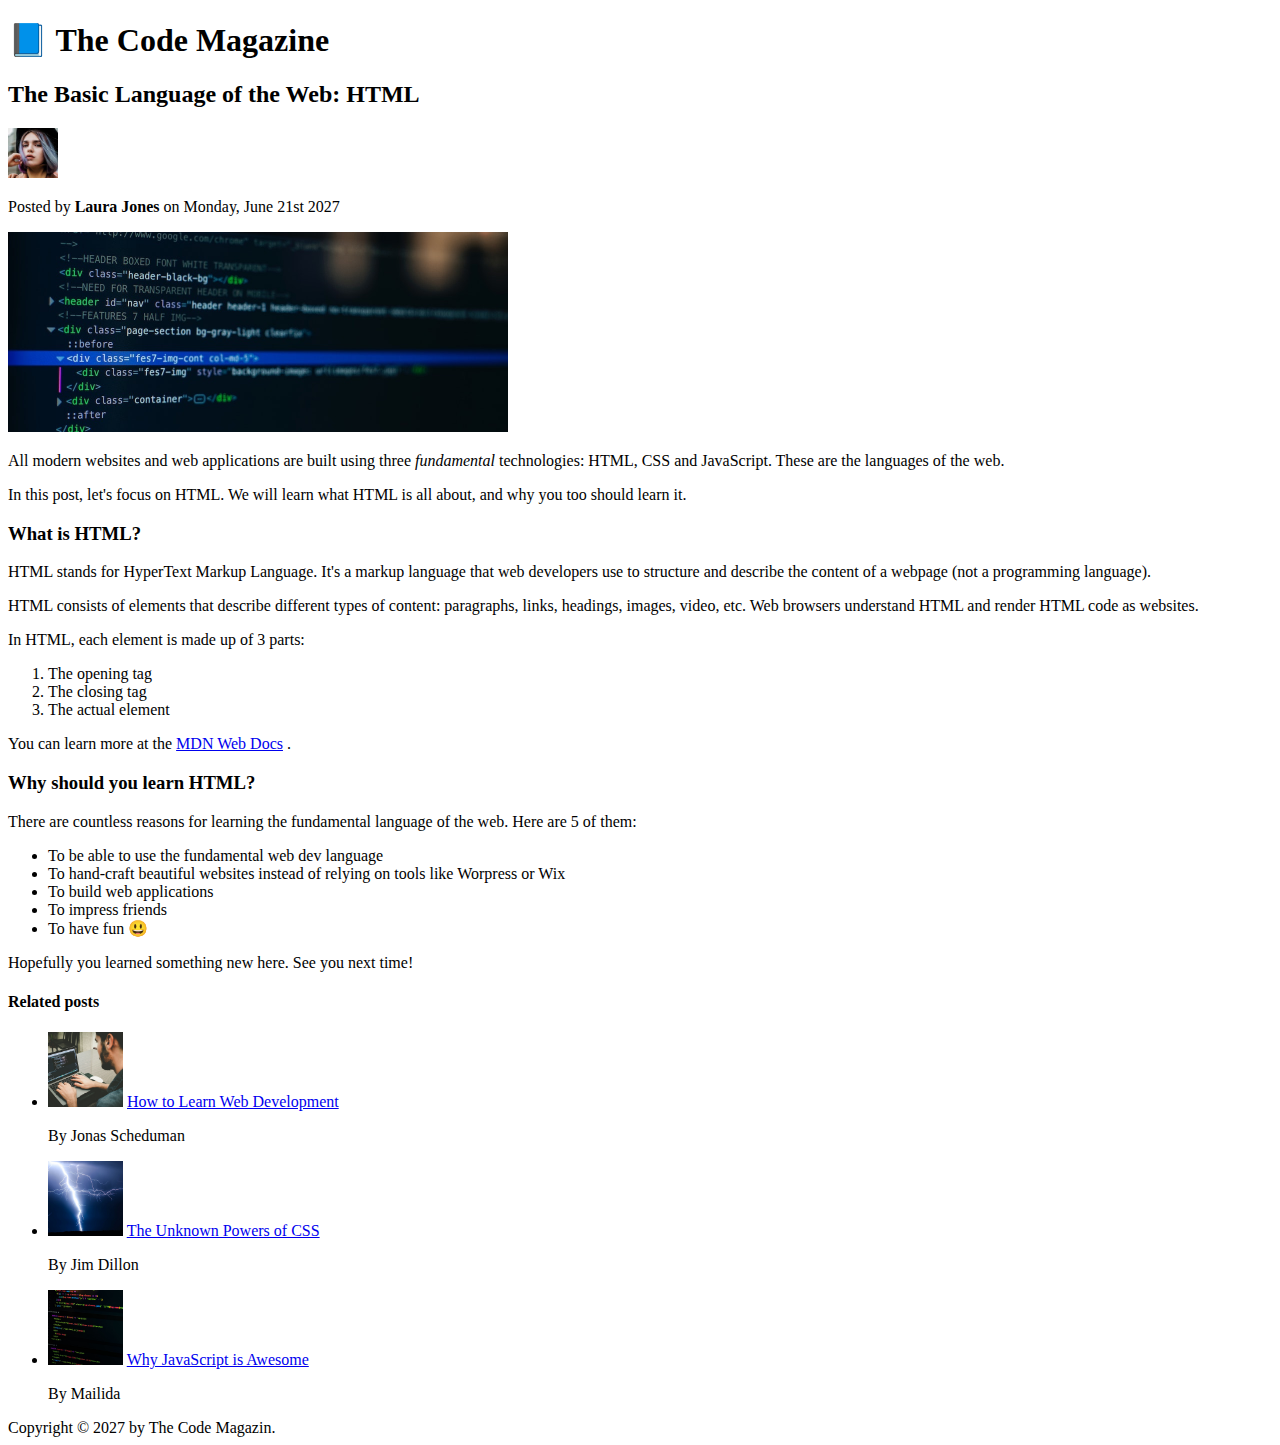
<file: 02-HTML-Fundamentals/index.html>
<!DOCTYPE html>
<html lang="en">
  <head>
    <meta charset="UTF-8" />
    <meta name="viewport" content="width=device-width, initial-scale=1.0" />
    <title>The Basic Language of the Web: HTML</title>
  </head>
  <body>
    <h1>📘 The Code Magazine</h1>
    <article>
      <header>
        <h2>The Basic Language of the Web: HTML</h2>
        <img
          src="img/laura-jones.jpg"
          alt="Avatar of Laura Jones"
          width="50"
          height="50"
        />
        <p>Posted by <strong>Laura Jones</strong> on Monday, June 21st 2027</p>

        <img
          src="img/post-img.jpg"
          alt="HTML code on a screen"
          width="500"
          height="200"
        />
      </header>

      <p>
        All modern websites and web applications are built using three
        <em>fundamental</em>
        technologies: HTML, CSS and JavaScript. These are the languages of the
        web.
      </p>

      <p>
        In this post, let's focus on HTML. We will learn what HTML is all about,
        and why you too should learn it.
      </p>

      <h3>What is HTML?</h3>
      <p>
        HTML stands for HyperText Markup Language. It's a markup language that
        web developers use to structure and describe the content of a webpage
        (not a programming language).
      </p>

      <p>
        HTML consists of elements that describe different types of content:
        paragraphs, links, headings, images, video, etc. Web browsers understand
        HTML and render HTML code as websites.
      </p>

      <p>In HTML, each element is made up of 3 parts:</p>

      <ol>
        <li>The opening tag</li>
        <li>The closing tag</li>
        <li>The actual element</li>
      </ol>

      <p>
        You can learn more at the
        <a href="https://developer.mozilla.org/en-US/">MDN Web Docs</a>
        .
      </p>

      <h3>Why should you learn HTML?</h3>
      <p>
        There are countless reasons for learning the fundamental language of the
        web. Here are 5 of them:
      </p>

      <ul>
        <li>To be able to use the fundamental web dev language</li>
        <li>
          To hand-craft beautiful websites instead of relying on tools like
          Worpress or Wix
        </li>
        <li>To build web applications</li>
        <li>To impress friends</li>
        <li>To have fun 😃</li>
      </ul>

      <p>Hopefully you learned something new here. See you next time!</p>
      <aside>
        <h4>Related posts</h4>
        <ul>
          <li>
            <img
              src="img/related-1.jpg"
              alt="Person programming"
              width="75"
              height="75"
            />
            <a href="#">How to Learn Web Development</a>
            <p>By Jonas Scheduman</p>
          </li>
          <li>
            <img
              src="img/related-2.jpg"
              alt="Linghting"
              width="75"
              height="75"
            />
            <a href="#">The Unknown Powers of CSS</a>
            <p>By Jim Dillon</p>
          </li>
          <li>
            <img
              src="img/related-3.jpg"
              alt="JavaScript code"
              width="75"
              height="75"
            />
            <a href="#">Why JavaScript is Awesome</a>
            <p>By Mailida</p>
          </li>
        </ul>
      </aside>
    </article>
    <footer>Copyright &copy; 2027 by The Code Magazin.</footer>
  </body>
</html>
</file>
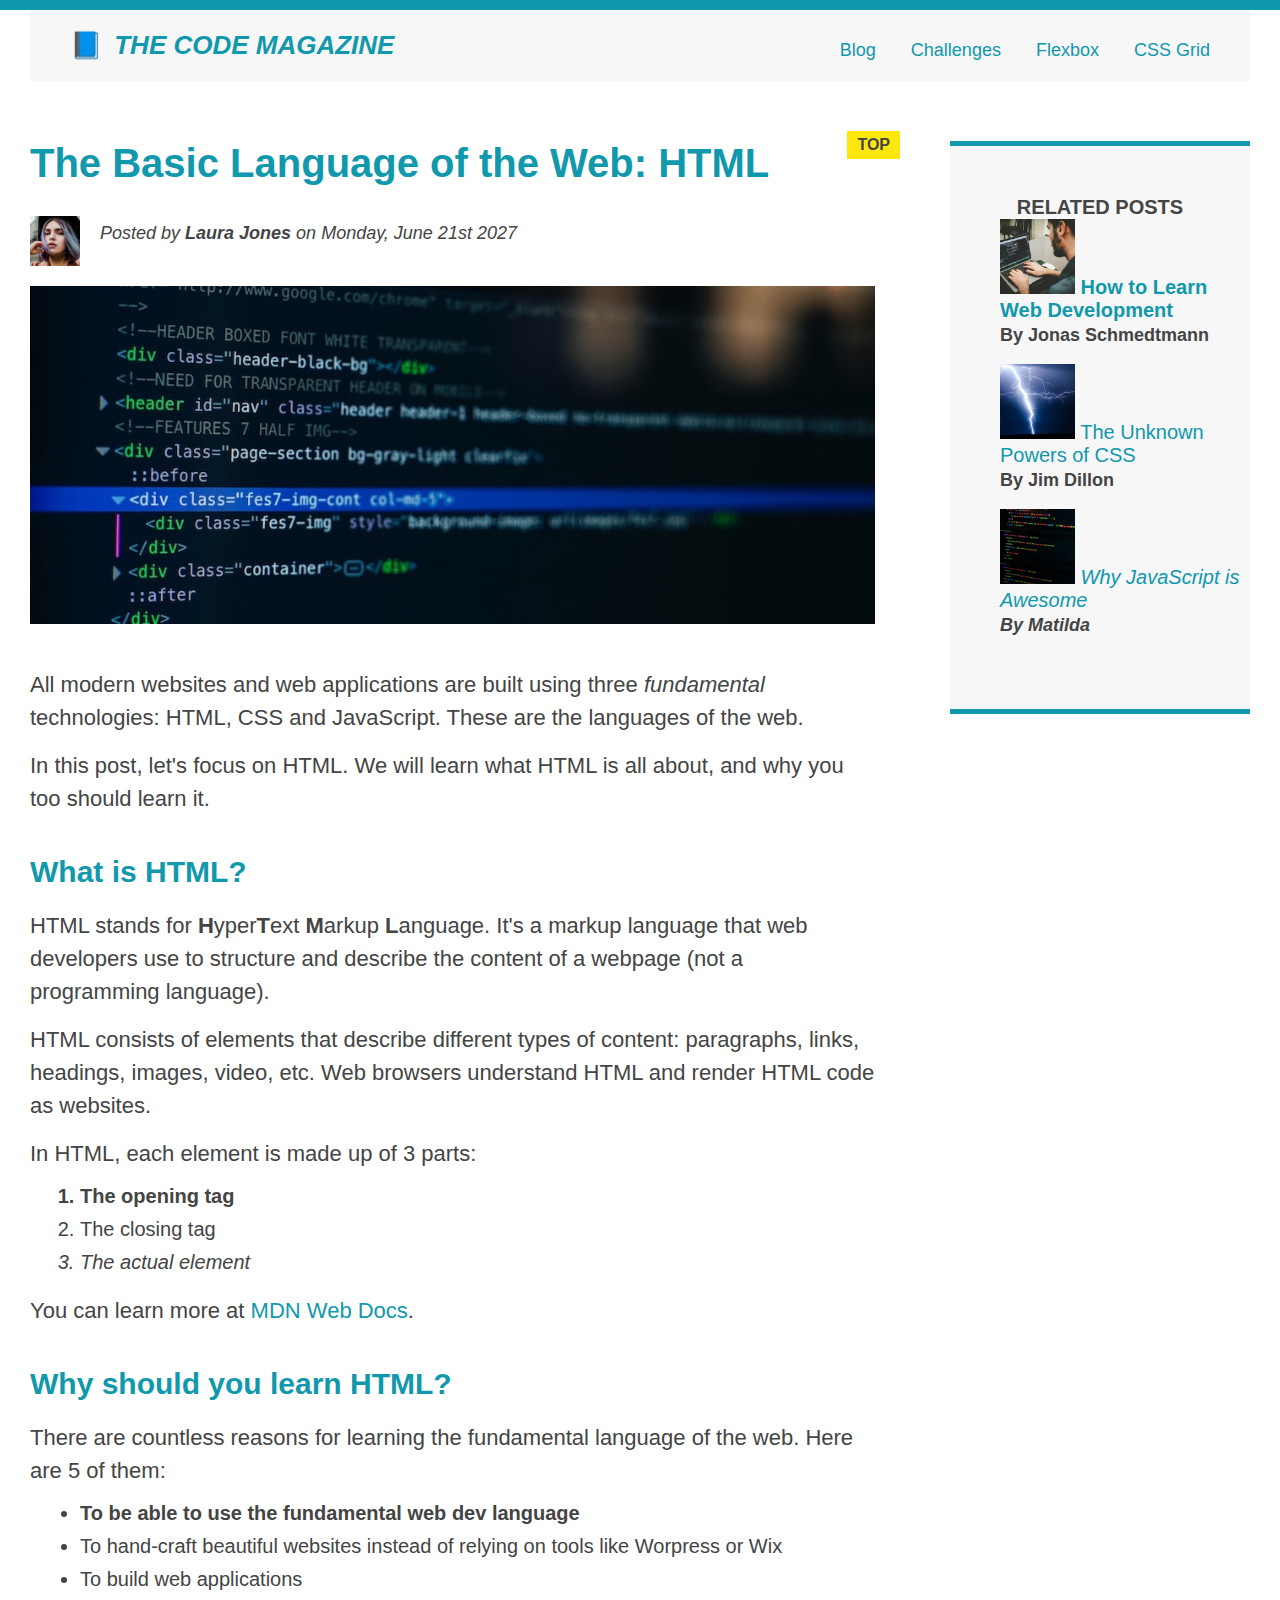
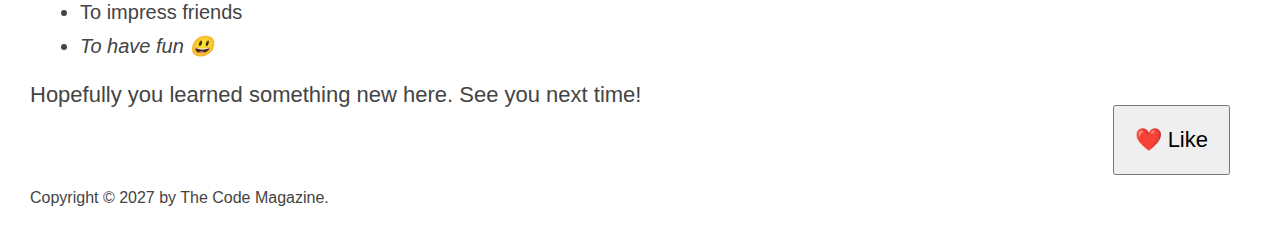
<file: 04-CSS-Layouts/index.html>
<!DOCTYPE html>
<html lang="en">
  <head>
    <meta charset="UTF-8" />
    <link href="style.css" rel="stylesheet" />

    <title>The Basic Language of the Web: HTML</title>
  </head>

  <body>
    <!--
    <h1>The Basic Language of the Web: HTML</h1>
    <h2>The Basic Language of the Web: HTML</h2>
    <h3>The Basic Language of the Web: HTML</h3>
    <h4>The Basic Language of the Web: HTML</h4>
    <h5>The Basic Language of the Web: HTML</h5>
    <h6>The Basic Language of the Web: HTML</h6>
    -->

    <div class="container">
      <header class="main-header">
        <h1>📘 The Code Magazine</h1>

        <nav>
          <!-- <strong>This is the navigation</strong> -->
          <a href="blog.html">Blog</a>
          <a href="#">Challenges</a>
          <a href="#">Flexbox</a>
          <a href="#">CSS Grid</a>
        </nav>
      </header>

      <article>
        <header class="post-header">
          <h2>The Basic Language of the Web: HTML</h2>
          <div class="author-info">
            <img
              src="img/laura-jones.jpg"
              alt="Headshot of Laura Jones"
              height="50"
              width="50"
            />

            <p id="author">
              Posted by <strong>Laura Jones</strong> on Monday, June 21st 2027
            </p>
          </div>

          <img
            src="img/post-img.jpg"
            alt="HTML code on a screen"
            width="500"
            height="200"
            class="post-img"
          />
          <button>❤️ Like</button>
        </header>

        <p>
          All modern websites and web applications are built using three
          <em>fundamental</em>
          technologies: HTML, CSS and JavaScript. These are the languages of the
          web.
        </p>

        <p>
          In this post, let's focus on HTML. We will learn what HTML is all
          about, and why you too should learn it.
        </p>

        <h3>What is HTML?</h3>
        <p>
          HTML stands for <strong>H</strong>yper<strong>T</strong>ext
          <strong>M</strong>arkup <strong>L</strong>anguage. It's a markup
          language that web developers use to structure and describe the content
          of a webpage (not a programming language).
        </p>
        <p>
          HTML consists of elements that describe different types of content:
          paragraphs, links, headings, images, video, etc. Web browsers
          understand HTML and render HTML code as websites.
        </p>
        <p>In HTML, each element is made up of 3 parts:</p>

        <ol>
          <li class="first-li">The opening tag</li>
          <li>The closing tag</li>
          <li>The actual element</li>
        </ol>

        <p>
          You can learn more at
          <a
            href="https://developer.mozilla.org/en-US/docs/Web/HTML"
            target="_blank"
            >MDN Web Docs</a
          >.
        </p>

        <h3>Why should you learn HTML?</h3>

        <p>
          There are countless reasons for learning the fundamental language of
          the web. Here are 5 of them:
        </p>

        <ul>
          <li class="first-li">
            To be able to use the fundamental web dev language
          </li>
          <li>
            To hand-craft beautiful websites instead of relying on tools like
            Worpress or Wix
          </li>
          <li>To build web applications</li>
          <li>To impress friends</li>
          <li>To have fun 😃</li>
        </ul>

        <p>Hopefully you learned something new here. See you next time!</p>
      </article>

      <aside>
        <h4>Related posts</h4>

        <ul class="related">
          <li>
            <img
              src="img/related-1.jpg"
              alt="Person programming"
              width="75"
              height="75"
            />
            <a href="#">How to Learn Web Development</a>
            <p class="related-author">By Jonas Schmedtmann</p>
          </li>
          <li>
            <img
              src="img/related-2.jpg"
              alt="Lightning"
              width="75"
              height="75"
            />
            <a href="#">The Unknown Powers of CSS</a>
            <p class="related-author">By Jim Dillon</p>
          </li>
          <li>
            <img
              src="img/related-3.jpg"
              alt="JavaScript code on a screen"
              width="75"
              height="75"
            />
            <a href="#">Why JavaScript is Awesome</a>
            <p class="related-author">By Matilda</p>
          </li>
        </ul>
      </aside>

      <footer>
        <p id="copyright" class="copyright text">
          Copyright &copy; 2027 by The Code Magazine.
        </p>
      </footer>
    </div>
  </body>
</html>
</file>
<file: 04-CSS-Layouts/style.css>
* {
  /* border-top: 10px solid #1098ad; */
  margin: 0;
  padding: 0;
}

/* PAGE SECTIONS */
body {
  color: #444;
  font-family: sans-serif;

  border-top: 10px solid #1098ad;
  position: relative;
}

.container {
  /* width: 800px; */
  /* margin-left: auto;
  margin-right: auto; */
  margin: auto 30px;
}

.main-header {
  background-color: #f7f7f7;
  /* padding: 20px;
  padding-left: 40px;
  padding-right: 40px; */
  /* margin-bottom: 60px; */
  padding: 20px 40px;
  /* height: 80px; */
  display: flex;
  justify-content: space-between;
}

.author-info {
  display: flex;
  gap: 20px;
  align-items: center;
  margin-bottom: 20px;
}

nav {
  font-size: 18px;
  /* text-align: center; */
}

article {
  /* margin-bottom: 60px; */
}

.post-header {
  margin-bottom: 40px;
  /* position: relative; */
}

aside {
  background-color: #f7f7f7;
  border-top: 5px solid #1098ad;
  border-bottom: 5px solid #1098ad;
  /* padding-top: 50px;
  padding-bottom: 50px; */
  padding: 50px 0;
  /* width: 500px; */
}

/* SMALLER ELEMENTS */
h1,
h2,
h3 {
  color: #1098ad;
}

h1 {
  font-size: 26px;
  text-transform: uppercase;
  font-style: italic;
}

h2 {
  font-size: 40px;
  margin-bottom: 30px;
}

h3 {
  font-size: 30px;
  margin-bottom: 20px;
  margin-top: 40px;
}

h4 {
  font-size: 20px;
  text-transform: uppercase;
  text-align: center;
}

p {
  font-size: 22px;
  line-height: 1.5;
  margin-bottom: 15px;
}

ul,
ol {
  margin-left: 50px;
  margin-bottom: 20px;
}

li {
  font-size: 20px;
  margin-bottom: 10px;
  /* display: inline; */
}

li:last-child {
  margin-bottom: 0;
}

/* footer p {
  font-size: 16px;
} */

/* article header p {
  font-style: italic;
} */

#author {
  font-style: italic;
  font-size: 18px;
}

#copyright {
  font-size: 16px;
}

.related-author {
  font-size: 18px;
  font-weight: bold;
}

/* ul {
  list-style: none;
} */

.related {
  list-style: none;
}

body {
  /* background-color: orangered; */
}

/* .first-li {
  font-weight: bold;
} */

li:first-child {
  font-weight: bold;
}

li:last-child {
  font-style: italic;
}

li:nth-child(even) {
  /* color: red; */
}

/* Misconception: this won't work! */
article p:first-child {
  color: red;
}

/* Styling links */
a:link {
  color: #1098ad;
  text-decoration: none;
}

a:visited {
  /* color: #777; */
  color: #1098ad;
}

a:hover {
  color: orangered;
  font-weight: bold;
  text-decoration: underline orangered;
}

a:active {
  background-color: black;
  font-style: italic;
}
/* LVHA */

.post-img {
  width: 100%;
  height: auto;
}

nav a:link {
  /* background-color: orangered;
  margin: 20px;
  padding: 20px;

  display: block; */

  margin-right: 30px;
  margin-top: 10px;
  display: inline-block;
}

nav a:link:last-child {
  margin-right: 0;
}

button {
  font-size: 22px;
  padding: 20px;
  cursor: pointer;

  position: absolute;
  /* top: 50px;
  left: 50px; */
  bottom: 50px;
  right: 50px;
}

h1::first-letter {
  font-style: normal;
  margin-right: 5px;
}

h3 + p::first-line {
  /* color: red; */
}

h2 {
  /* background-color: orange; */
  position: relative;
}

h2::before {
  content: "TOP";
  background-color: #ffe70e;
  color: #444;
  font-size: 16px;
  font-weight: bold;
  display: inline-block;
  padding: 5px 10px;
  position: absolute;
  top: -10px;
  right: -25px;
}

/* Resolving conflicts */
/* #copyright {
  color: red;
}

.copyright {
  color: blue;
}

.text {
  color: yellow;
}

footer p {
  color: green !important;
} */

/* nav a:link,
nav p {
  font-size: 18px;
} */

/* CSS GRID LAYOUT */
.container {
  display: grid;
  grid-template-columns: 1fr 300px;
  column-gap: 75px;
  row-gap: 60px;
  align-items: start;
}

.main-header {
  grid-column: 1 / -1;
}

article {
}

aside {
}

footer {
  grid-column: 1/-1;
}
</file>
